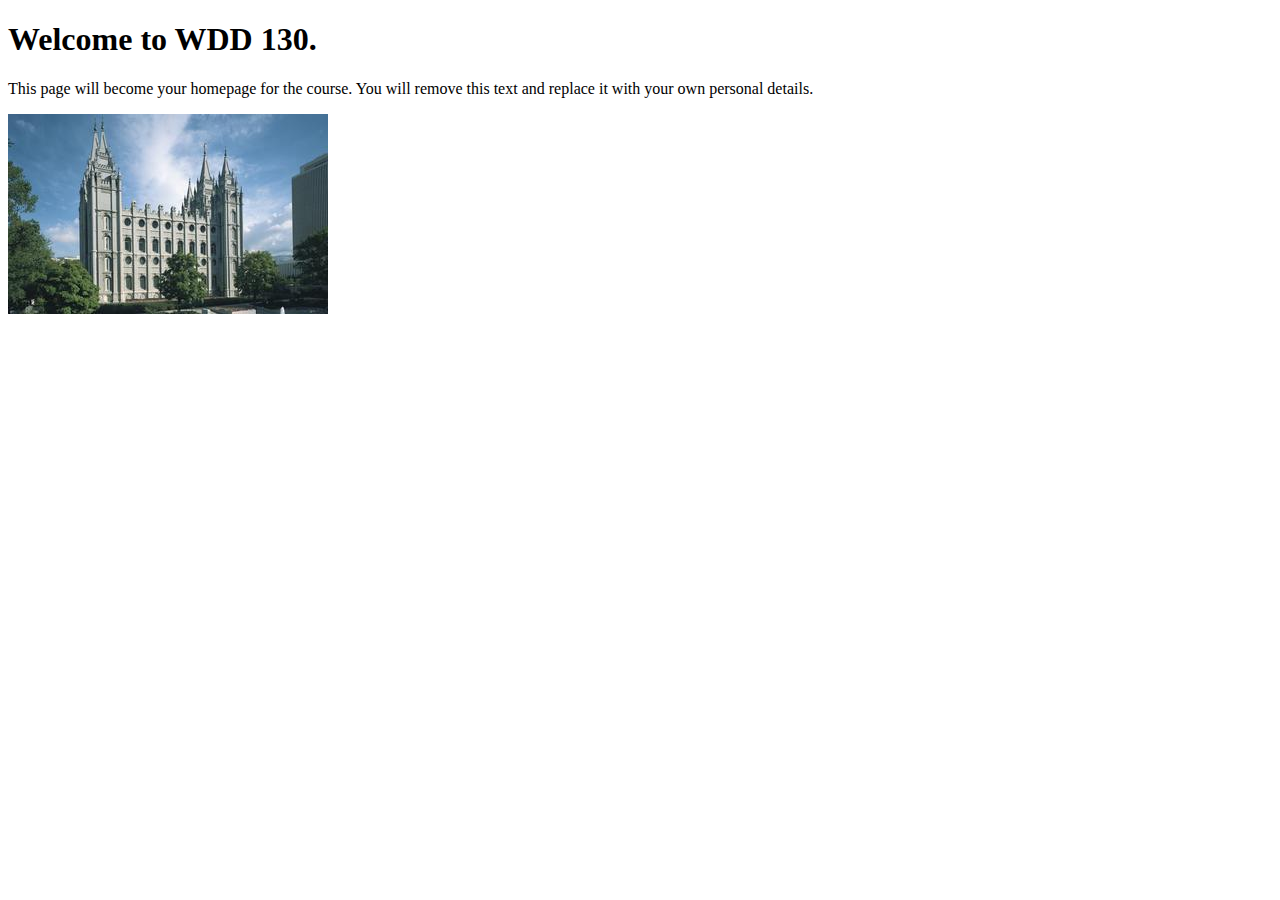
<file: index.html>
<!DOCTYPE html>
<html lang="en">
<head>
    <meta charset="UTF-8">
    <meta name="viewport" content="width=device-width, initial-scale=1.0">
    <title>WDD 130 | Personal Homepage</title>
</head>
<body>
    <h1>Welcome to WDD 130.</h1>
    <p>This page will become your homepage for the course. You will remove this text and replace it with your own personal details.</p>

    <img src="images/salt-lake-temple.jpg" alt="The Salt Lake Temple.">
</body>
</html>
</file>
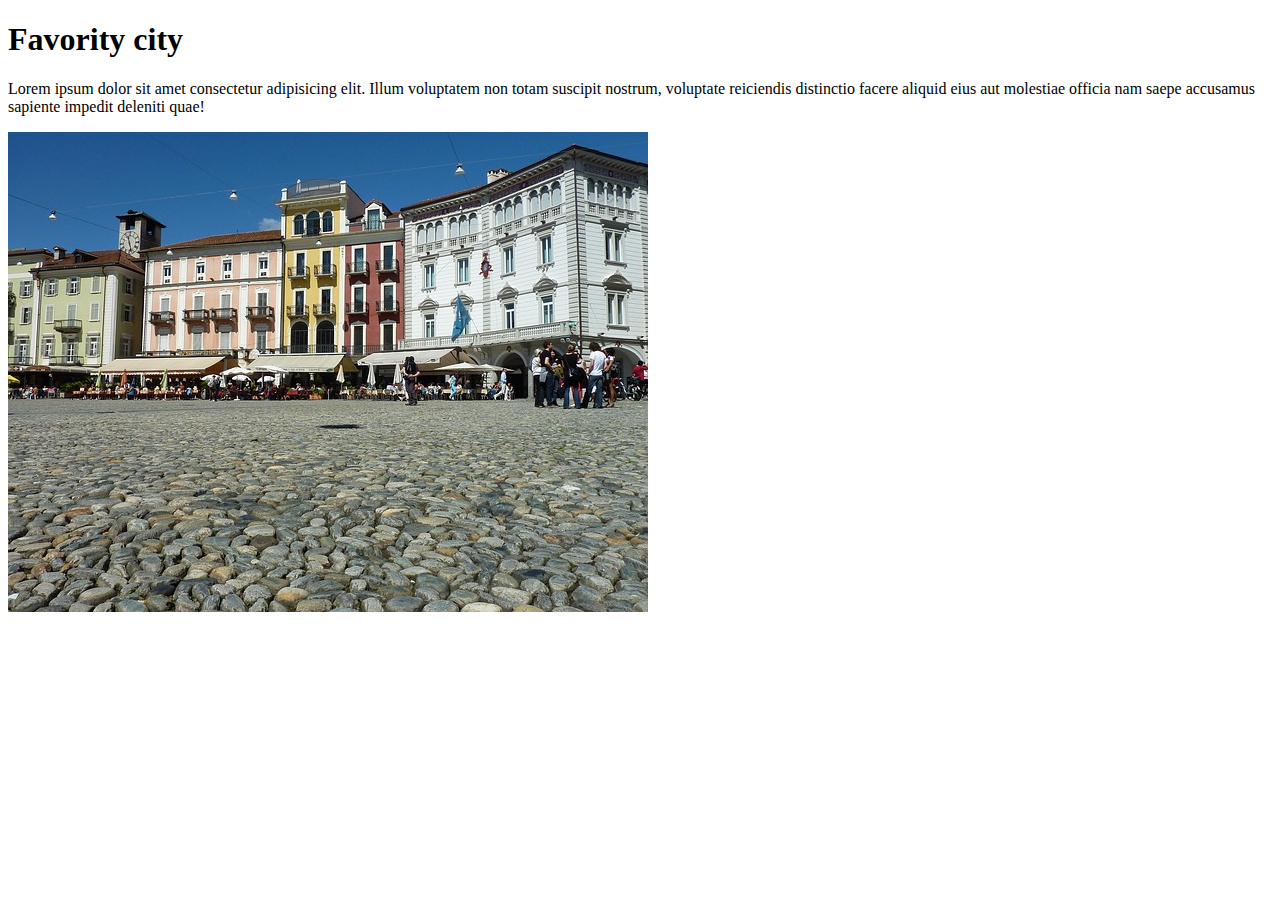
<file: week01/favorite-city.html>
<!DOCTYPE html>
<html lang="en">

<head>
  <meta charset="UTF-8">
  <meta name="viewport" content="width=device-width, initial-scale=1.0">
  <title>Document</title>
</head>

<body>
  <h1>Favority city</h1>
  <p>Lorem ipsum dolor sit amet consectetur adipisicing elit. Illum voluptatem non totam suscipit
    nostrum, voluptate reiciendis distinctio facere aliquid eius aut molestiae officia nam saepe
    accusamus sapiente impedit deleniti quae!</p>
  <img src="images/lagos-city.jpg" alt="Lagos city">
</body>

</html>
</file>
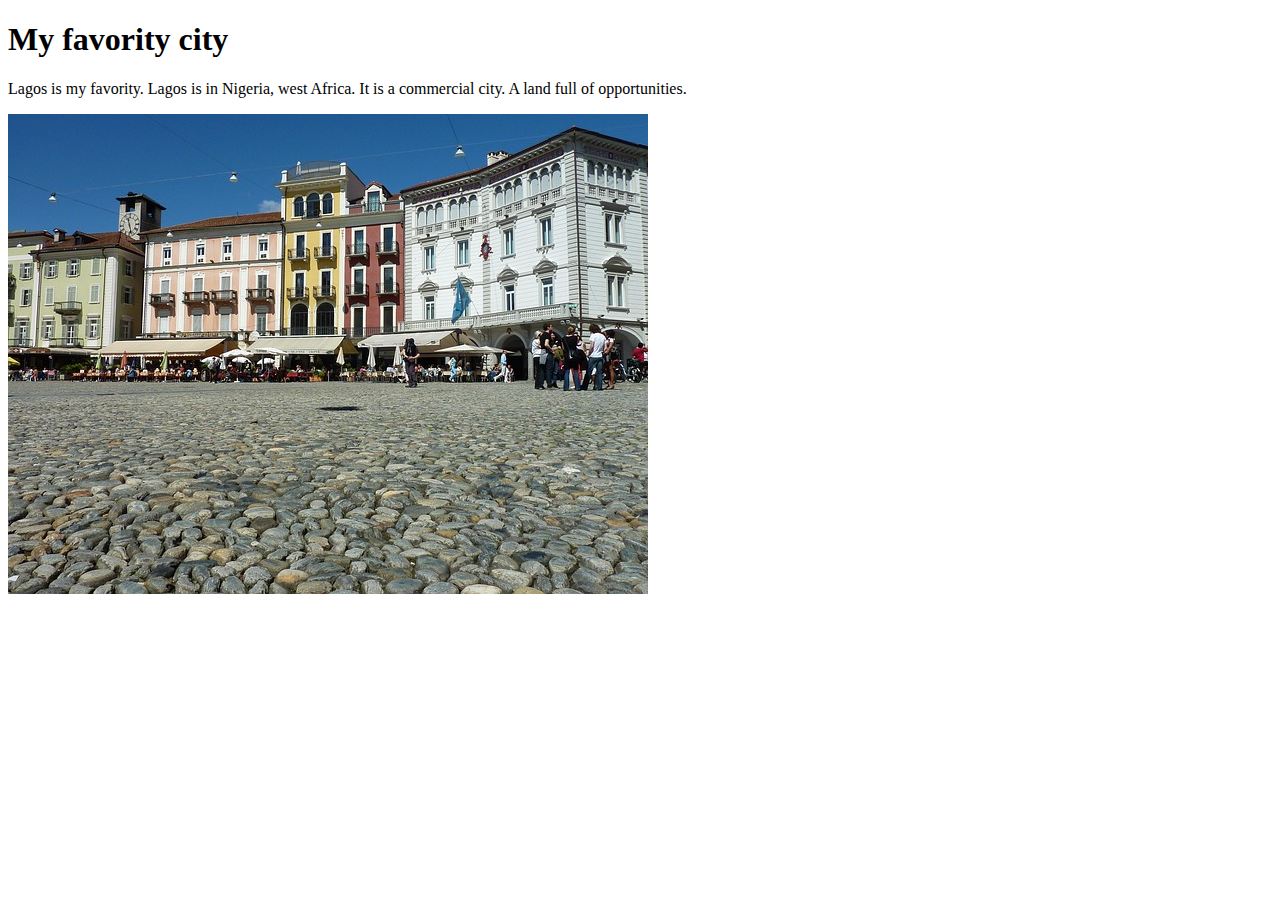
<file: week01/favority-city.html>
<!DOCTYPE html>
<html lang="en">

<head>
  <meta charset="UTF-8">
  <meta name="viewport" content="width=device-width, initial-scale=1.0">
  <title>My favority city</title>
</head>

<body>
  <h1>My favority city</h1>
  <p>Lagos is my favority. Lagos is in Nigeria, west Africa. It is a commercial city. A land full of
    opportunities.</p>
  <img src="images/lagos-city.jpg" alt="Lagos city">
</body>

</html>
</file>
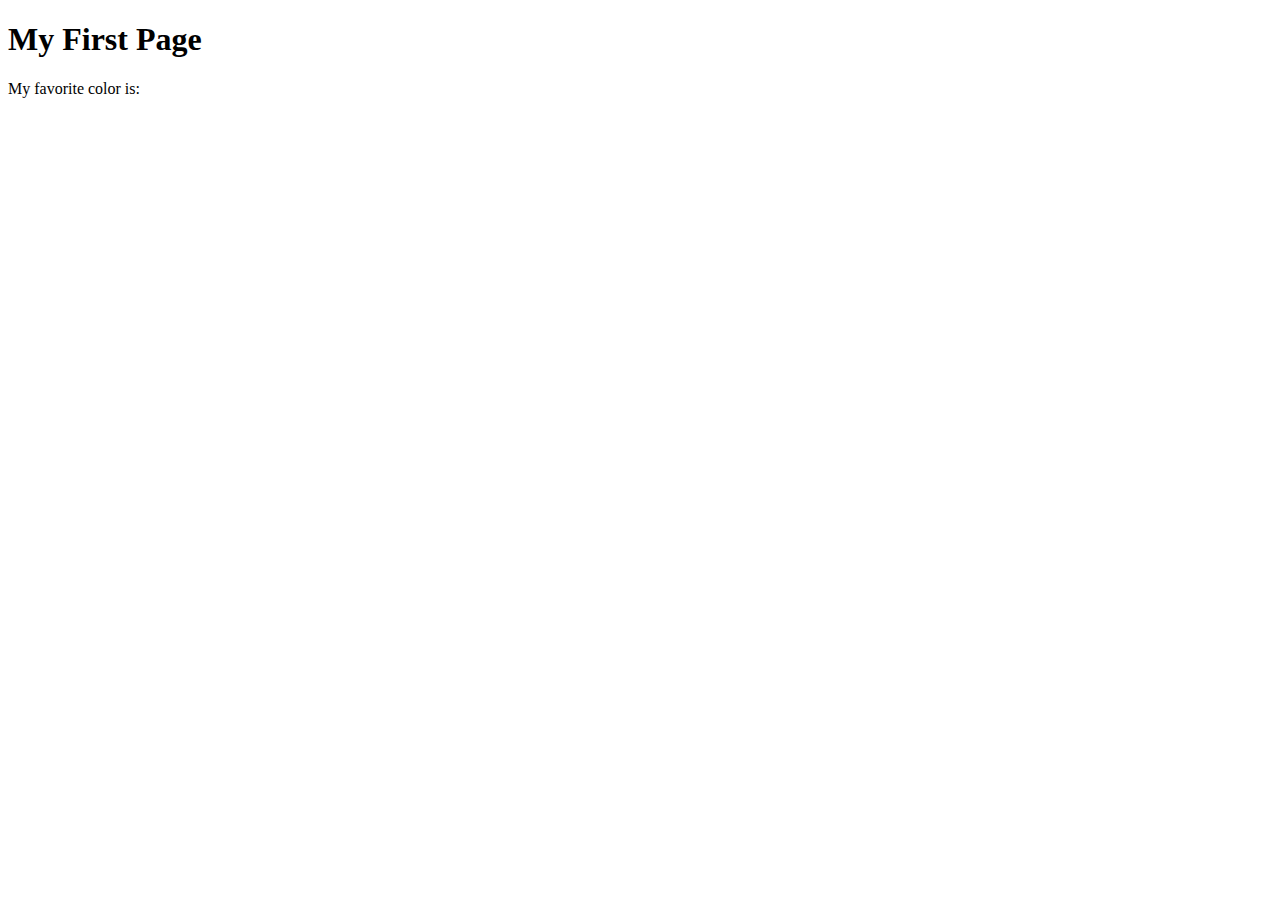
<file: week01/first-page.html>
<!DOCTYPE html>
<html lang="en">
<head>
    <meta charset="UTF-8">
    <meta name="viewport" content="width=device-width, initial-scale=1.0">
    <title>My First Page</title>
</head>
<body>
    <h1>My First Page</h1>
    <p>My favorite color is: </p>
</body>
</html>
</file>
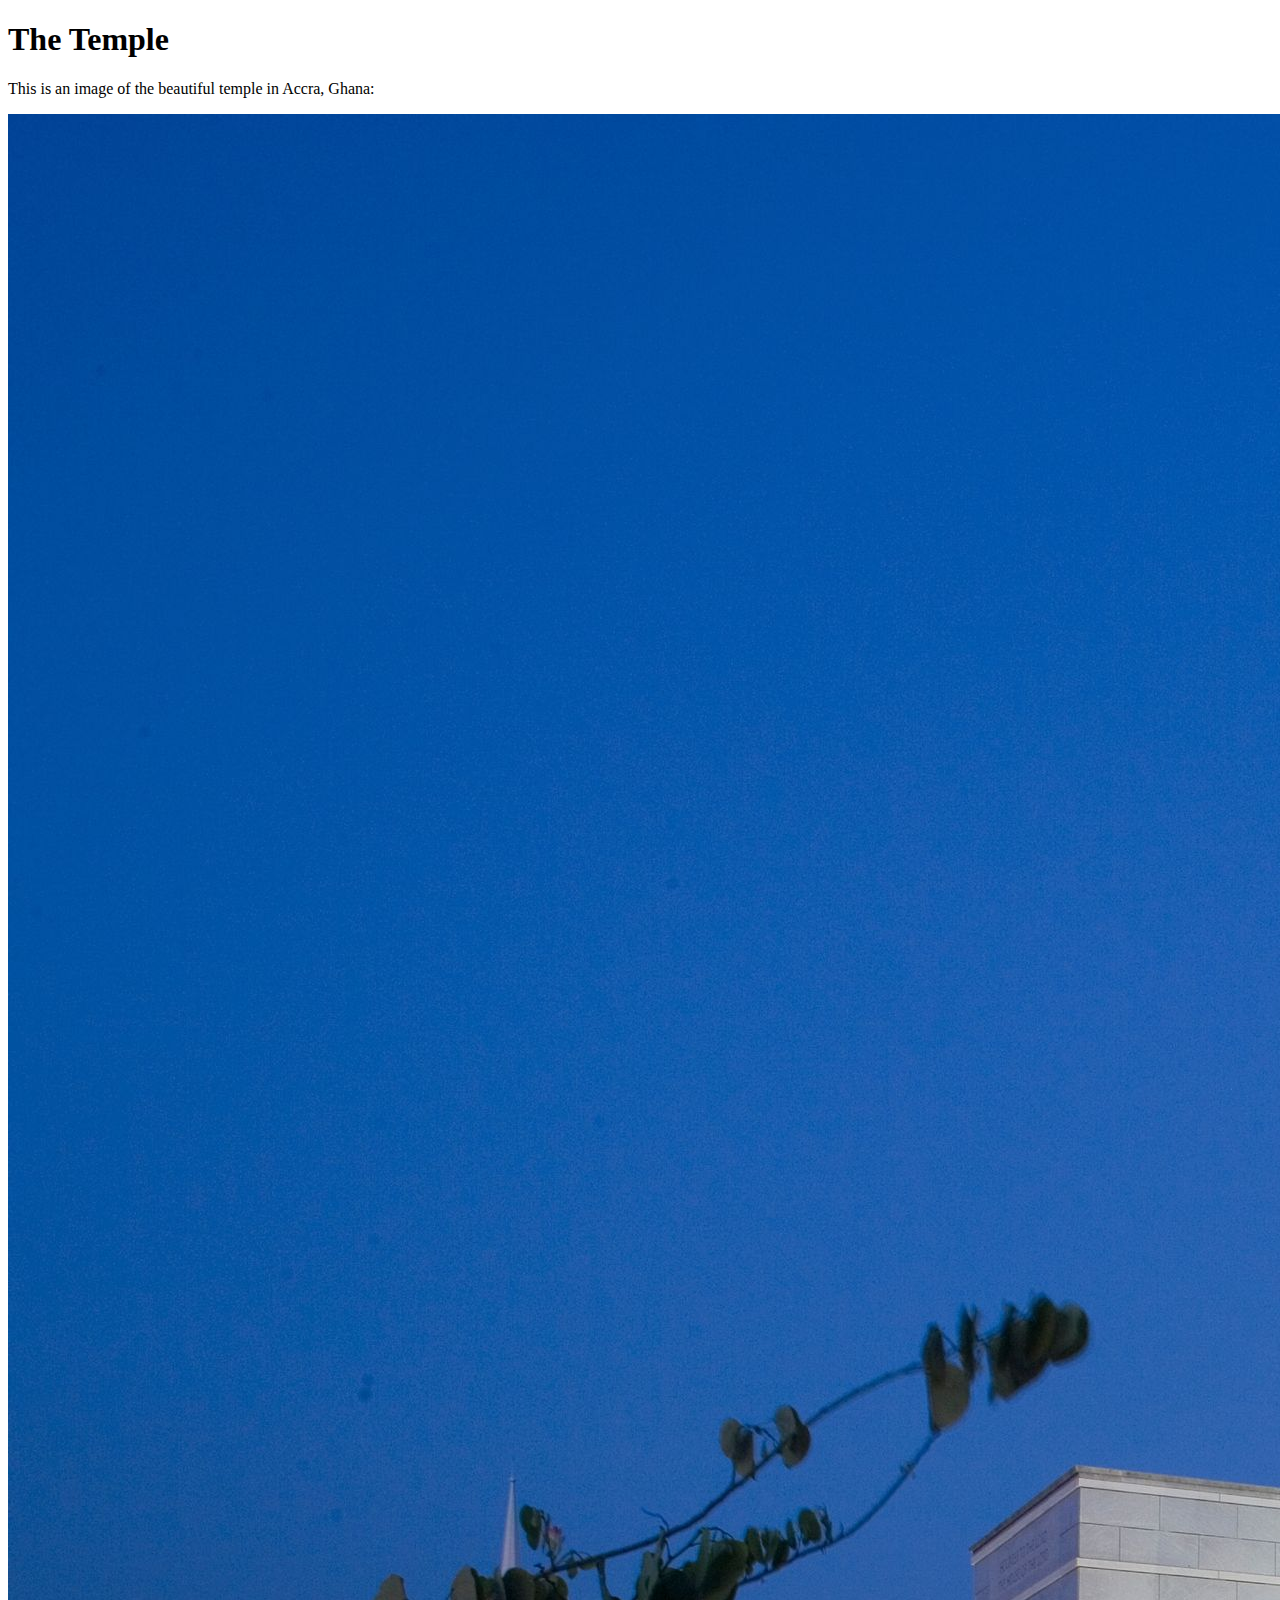
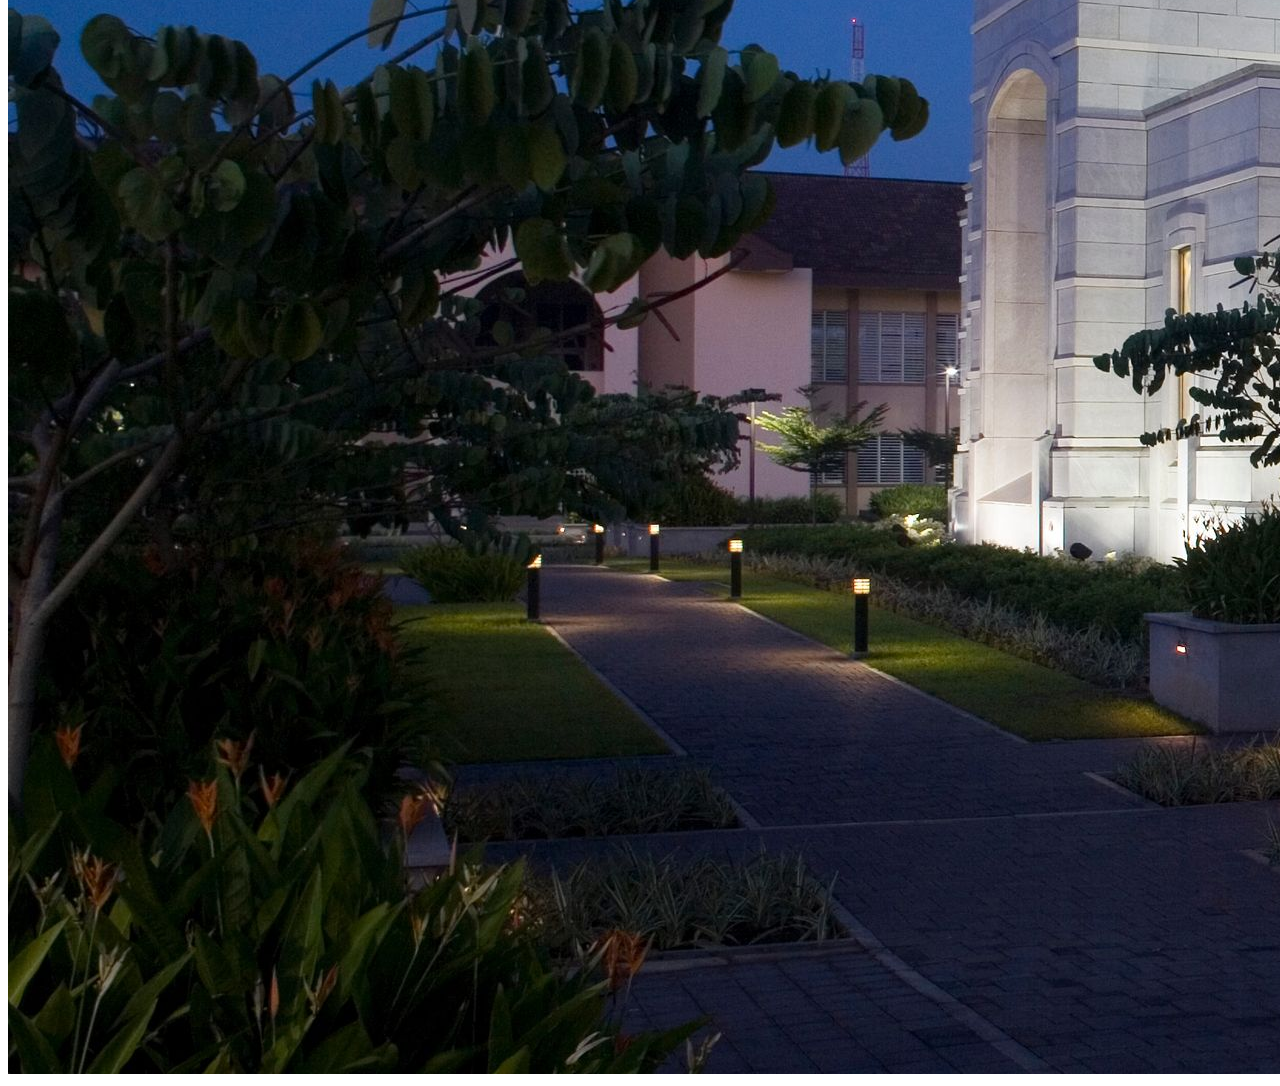
<file: week01/images.html>
<!DOCTYPE html>
<html lang="en">
<head>
    <meta charset="UTF-8">
    <meta name="viewport" content="width=device-width, initial-scale=1.0">
    <title>Temple Image</title>
</head>
<body>
    <h1>The Temple</h1>
    <p>This is an image of the beautiful temple in Accra, Ghana:</p>
    <img src="images/temple-large.jpeg" alt="The Accra Ghana Temple">
    
</body>
</html>
</file>
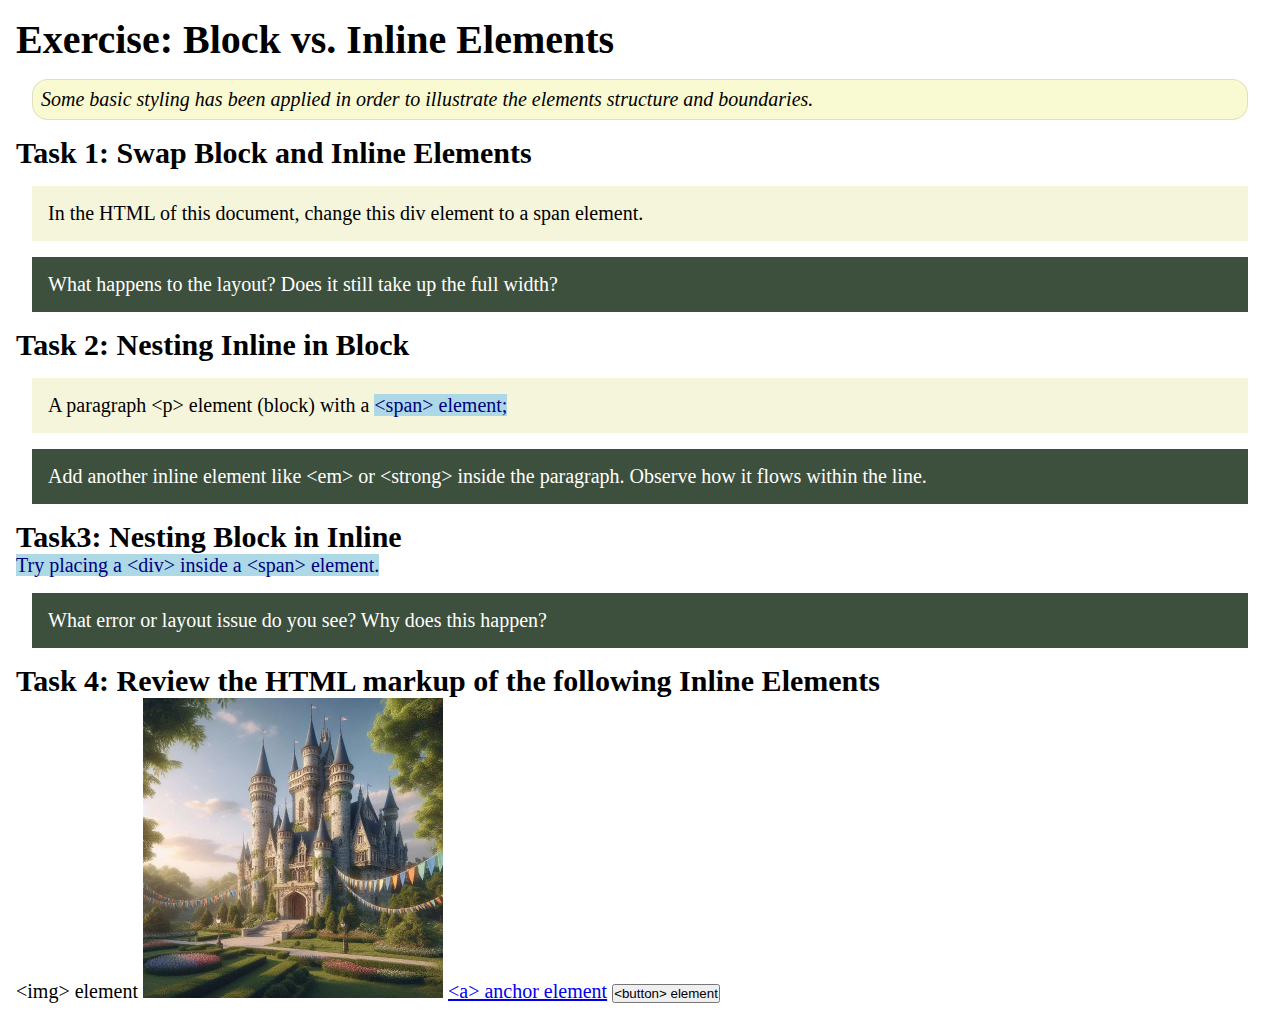
<file: week02/block-vs-inline.html>
<!DOCTYPE html>
<html lang="en">

<head>
    <meta charset="UTF-8">
    <meta name="viewport" content="width=device-width, initial-scale=1.0">
    <title>Exercise: Block vs. Inline Elements</title>
    <link rel="stylesheet" href="styles/block-vs-inline.css">
</head>

<body>
    <main>
        <h1>Exercise: Block vs. Inline Elements</h1>
        <p class="note">Some basic styling has been applied in order to illustrate the elements structure and
            boundaries.</p>

        <h2>Task 1: Swap Block and Inline Elements</h2>
        <div>In the HTML of this document, change this div element to a span element.</div>

        <p class="question">What happens to the layout? Does it still take up the full width?</p>

        <h2>Task 2: Nesting Inline in Block</h2>
        <p>A paragraph &lt;p&gt; element (block) with a <span>&lt;span&gt; element;</span></p>
        <p class="question">Add another inline element like &lt;em&gt; or &lt;strong&gt; inside the paragraph. Observe
            how it flows within the line.</p>

        <h2>Task3: Nesting Block in Inline</h2>
        <span>Try placing a &lt;div&gt; inside a &lt;span&gt; element.</span>
            <p class="question">What error or layout issue do you see? Why does this happen?</p>


            <h2>Task 4: Review the HTML markup of the following Inline Elements</h2>
        &lt;img&gt; element
        <img src="images/castle.webp" alt="placeholder image (images are inline)" width="300" height="300">
        <a href="https://churchofjesuschrist.org">&lt;a&gt; anchor element</a>
        <button type="button">&lt;button&gt; element</button>
    </main>
</body>

</html>
</file>
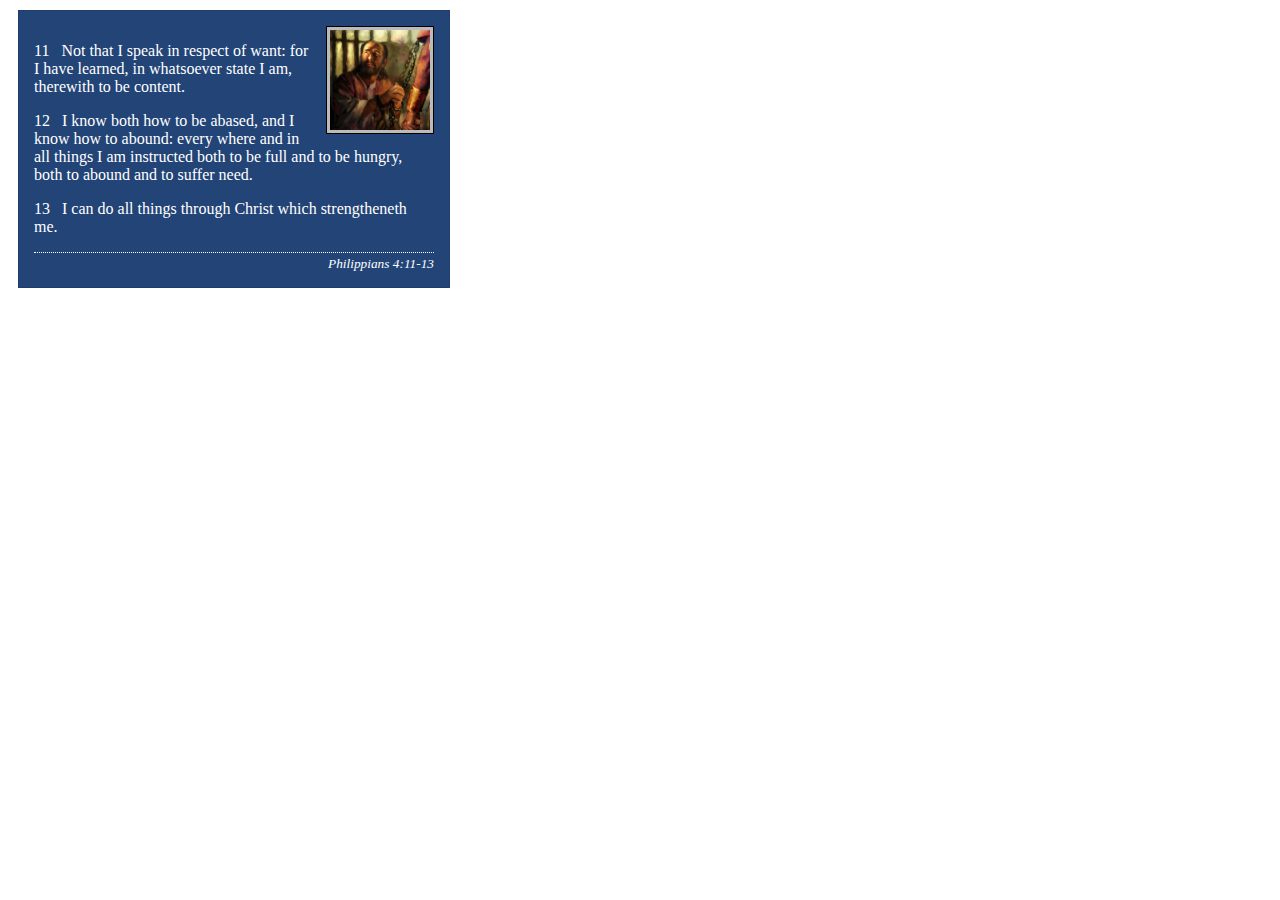
<file: week02/box-model-solution.html>
<!DOCTYPE html>
<html lang="en">
<head>
    <meta charset="UTF-8">
    <meta name="viewport" content="width=device-width, initial-scale=1.0">
    <title>Box Model Activity</title>
    <link rel="stylesheet" href="styles/box-model-solution.css">
</head>
<body>
    <main>
        <div class="callout">
            <img src="images/apostle-paul-imprisoned.webp" alt="Paul the Apostle - Imprisoned in Rome" width="200" height="200">
            <blockquote>
                <p>11 &nbsp; Not that I speak in respect of want: for I have learned, in whatsoever state I am, therewith to be content.</p>
                <p>12 &nbsp; I know both how to be abased, and I know how to abound: every where and in all things I am instructed both to be full and to be hungry, both to abound and to suffer need.</p>
                <p>13 &nbsp; I can do all things through Christ which strengtheneth me.</p>
            </blockquote>
            <cite>Philippians 4:11-13</cite>
        </div>
    </main>
</body>
</html>
</file>
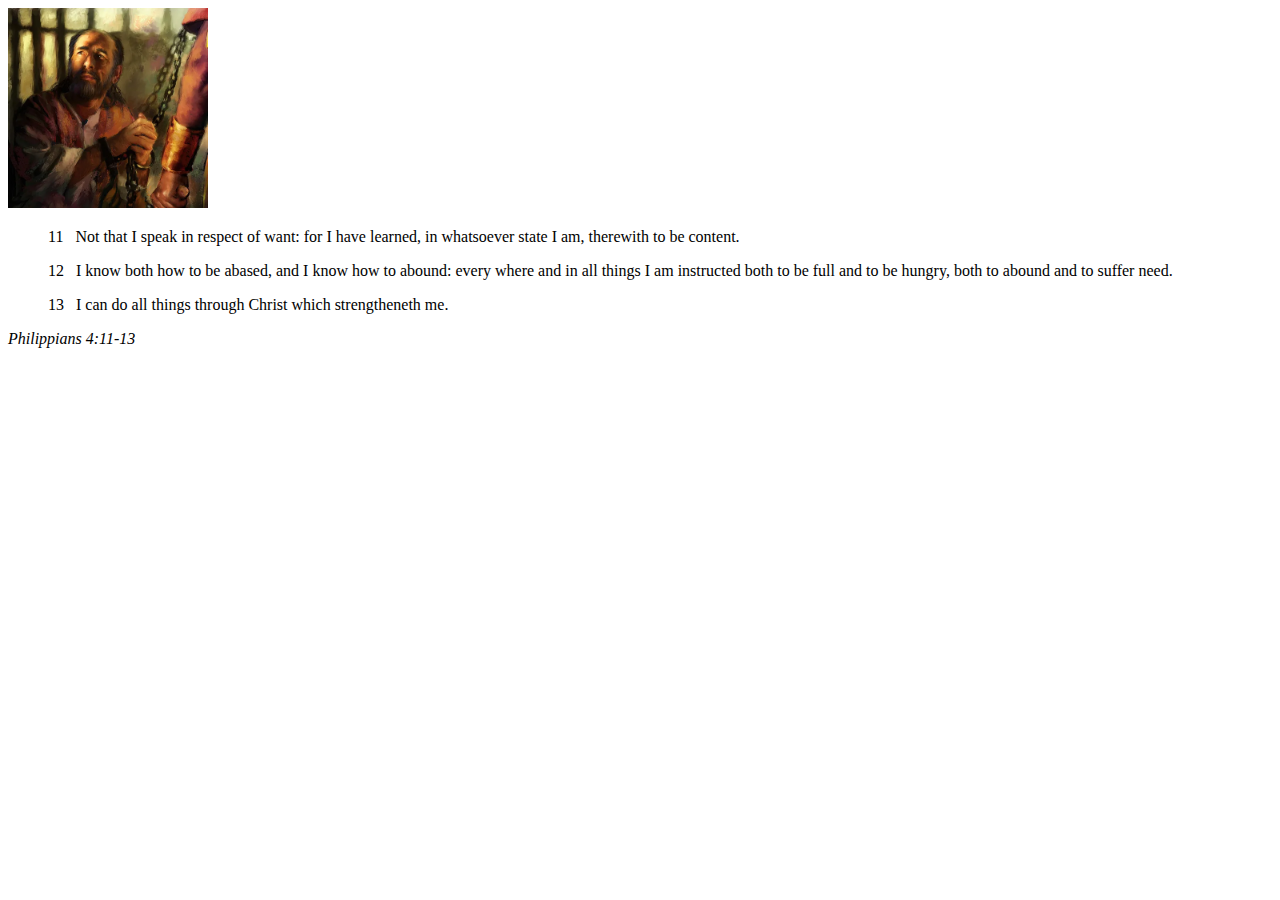
<file: week02/box-model.html>
<!DOCTYPE html>
<html lang="en">

<head>
    <meta charset="UTF-8">
    <meta name="viewport" content="width=device-width, initial-scale=1.0">
    <title>Box Model Activity</title>
    <link rel="stylesheet" href="styles/box-model.css">
</head>

<body>
    <main>
        <div class="callout">
            <img src="images/apostle-paul-imprisoned.webp"
              alt="Paul the Apostle - Imprisoned in Rome" width="200" height="200">
            <blockquote>
                <p>11 &nbsp; Not that I speak in respect of want: for I have learned, in whatsoever
                    state I am, therewith to be content.</p>
                <p>12 &nbsp; I know both how to be abased, and I know how to abound: every where and
                    in all things I am instructed both to be full and to be hungry, both to abound
                    and to suffer need.</p>
                <p>13 &nbsp; I can do all things through Christ which strengtheneth me.</p>
            </blockquote>
            <cite>Philippians 4:11-13</cite>
        </div>
    </main>
</body>

</html>
</file>
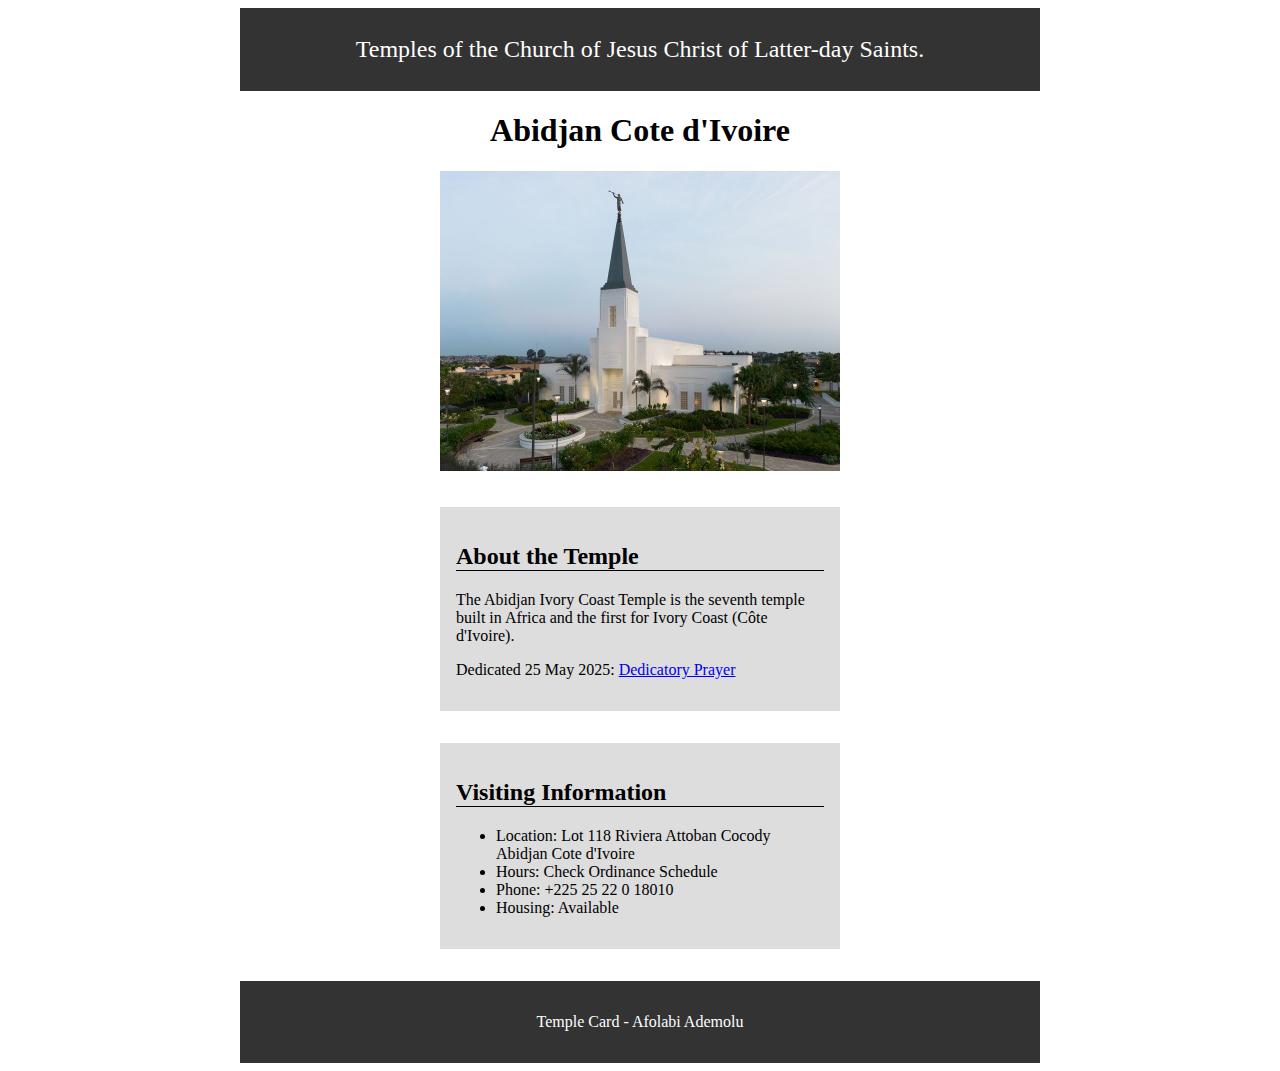
<file: week02/temple.html>
<!DOCTYPE html>
<html lang="en">

<head>
    <meta charset="UTF-8">
    <meta name="viewport" content="width=device-width, initial-scale=1.0">
    <title>Temple Card - Abidjan Cote d'Ivoire</title>
    <link rel="stylesheet" href="styles/temple.css">
</head>

<body>
    <header>
        <p>Temples of the Church of Jesus Christ of Latter-day Saints.</p>
    </header>
    <main>
        <h1>Abidjan Cote d'Ivoire</h1>
        <picture>
            <img src="images/abidjan-ivory-coast.jpeg" alt="Abidjan Cote d'Ivoire Temple">
        </picture>
        <section>
            <h2>About the Temple</h2>
            <p>The Abidjan Ivory Coast Temple is the seventh temple built in Africa and the first
                for Ivory Coast (Côte
                d'Ivoire).</p>
            <p>Dedicated 25 May 2025: <a
                  href="https://www.churchofjesuschrist.org/temples/dedicatory-prayer/abidjan-ivory-coast-temple/2025-05-25?lang=eng"
                  target="_blank" rel="noopener noreferrer">Dedicatory Prayer</a></p>
        </section>
        <section>
            <h2>Visiting Information</h2>
            <ul>
                <li>Location: Lot 118 Riviera Attoban Cocody Abidjan Cote d'Ivoire</li>
                <li>Hours: Check Ordinance Schedule</li>
                <li>Phone: +225 25 22 0 18010</li>
                <li>Housing: Available</li>
            </ul>
        </section>
    </main>
    <footer>
        <p>Temple Card - Afolabi Ademolu</p>
    </footer>
</body>

</html>
</file>
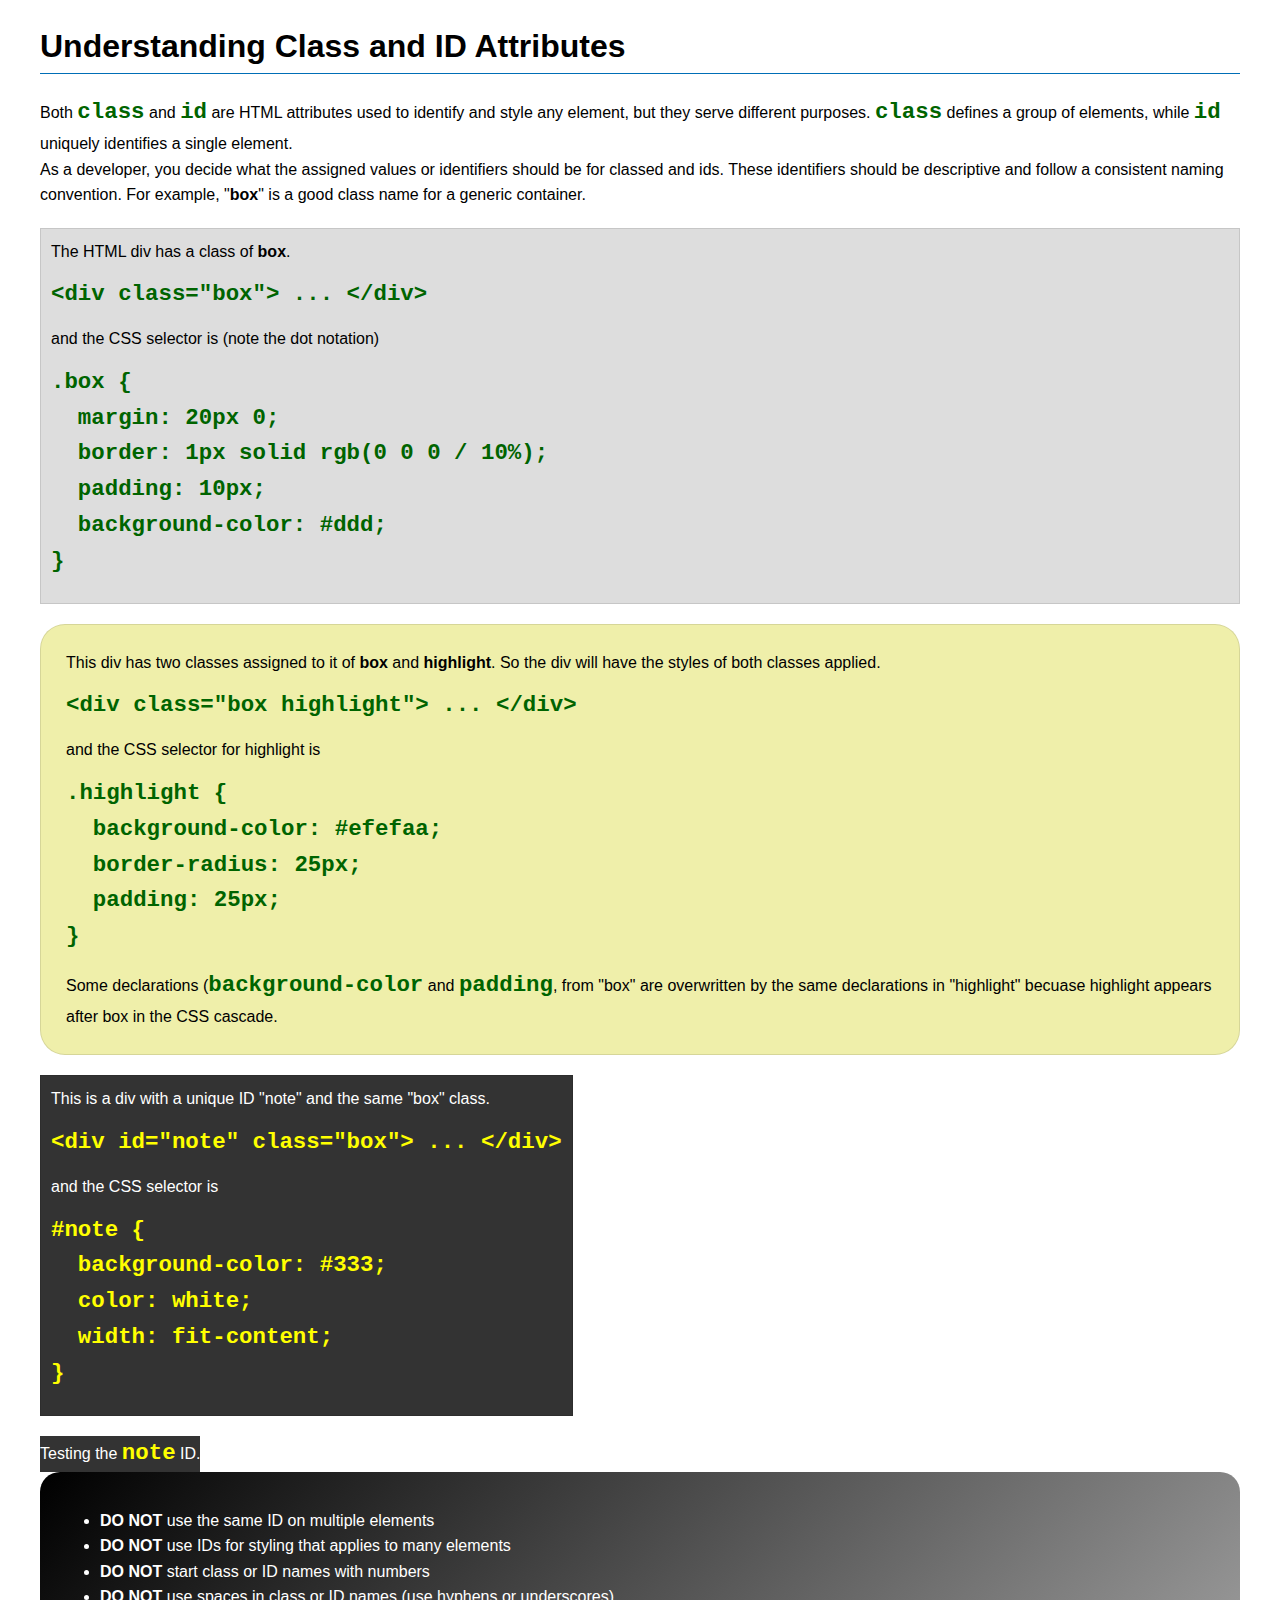
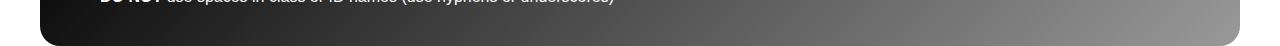
<file: week03/class-and-id.html>
<!DOCTYPE html>
<html lang="en">

<head>
    <meta charset="UTF-8">
    <meta name="viewport" content="width=device-width, initial-scale=1.0">
    <title>Class vs ID Attributes</title>
    <link rel="stylesheet" href="styles/class-and-id.css">
</head>

<body>
    <h1>Understanding Class and ID Attributes</h1>
    <p>Both <code>class</code> and <code>id</code> are HTML attributes used to identify and style any element, but they
        serve different purposes. <code>class</code> defines a group of elements, while <code>id</code> uniquely
        identifies a single element.</p>
    <p>As a developer, you decide what the assigned values or identifiers should be for classed and ids. These
        identifiers should be
        descriptive and follow a consistent naming convention. For example, "<strong>box</strong>" is a good class name
        for a generic container.</p>
    <div class="box">
        <p>The HTML div has a class of <strong>box</strong>.</p>
        <pre><code class="html">&lt;div class="box"&gt; ... &lt;/div&gt;</code></pre>
        and the CSS selector is (note the dot notation)
        <pre><code class="css">.box {
  margin: 20px 0;
  border: 1px solid rgb(0 0 0 / 10%);
  padding: 10px;
  background-color: #ddd; 
}</code></pre>
    </div>

    <div class="box highlight">
        <p>This div has two classes assigned to it of <strong>box</strong> and <strong>highlight</strong>. So the div
            will have the styles of both classes applied.</p>
        <pre><code class="html">&lt;div class="box highlight"&gt; ... &lt;/div&gt;</code></pre>
        and the CSS selector for highlight is
        <pre><code class="css">.highlight {
  background-color: #efefaa;
  border-radius: 25px;
  padding: 25px;
}</code></pre>
<p>Some declarations (<code>background-color</code> and <code>padding</code>, from "box" are overwritten by the same declarations in "highlight" becuase highlight appears after box in the CSS cascade.</p>
    </div>

    <div id="note" class="box">
        <p>This is a div with a unique ID "note" and the same "box" class.</p>
        <pre><code class="html">&lt;div id="note" class="box"&gt; ... &lt;/div&gt;</code></pre>
        and the CSS selector is
        <pre><code class="css">#note {
  background-color: #333;
  color: white;
  width: fit-content;
}</code></pre>
    </div>

    <div id="note">
        <p>Testing the <code>note</code> ID.</p>
    </div>

    <section id="best-practice">
        <ul>
            <li><strong>DO NOT</strong> use the same ID on multiple elements</li>
            <li><strong>DO NOT</strong> use IDs for styling that applies to many elements</li>
            <li><strong>DO NOT</strong> start class or ID names with numbers</li>
            <li><strong>DO NOT</strong> use spaces in class or ID names (use hyphens or underscores)</li>
        </ul>
    </section>




</body>

</html>
</file>
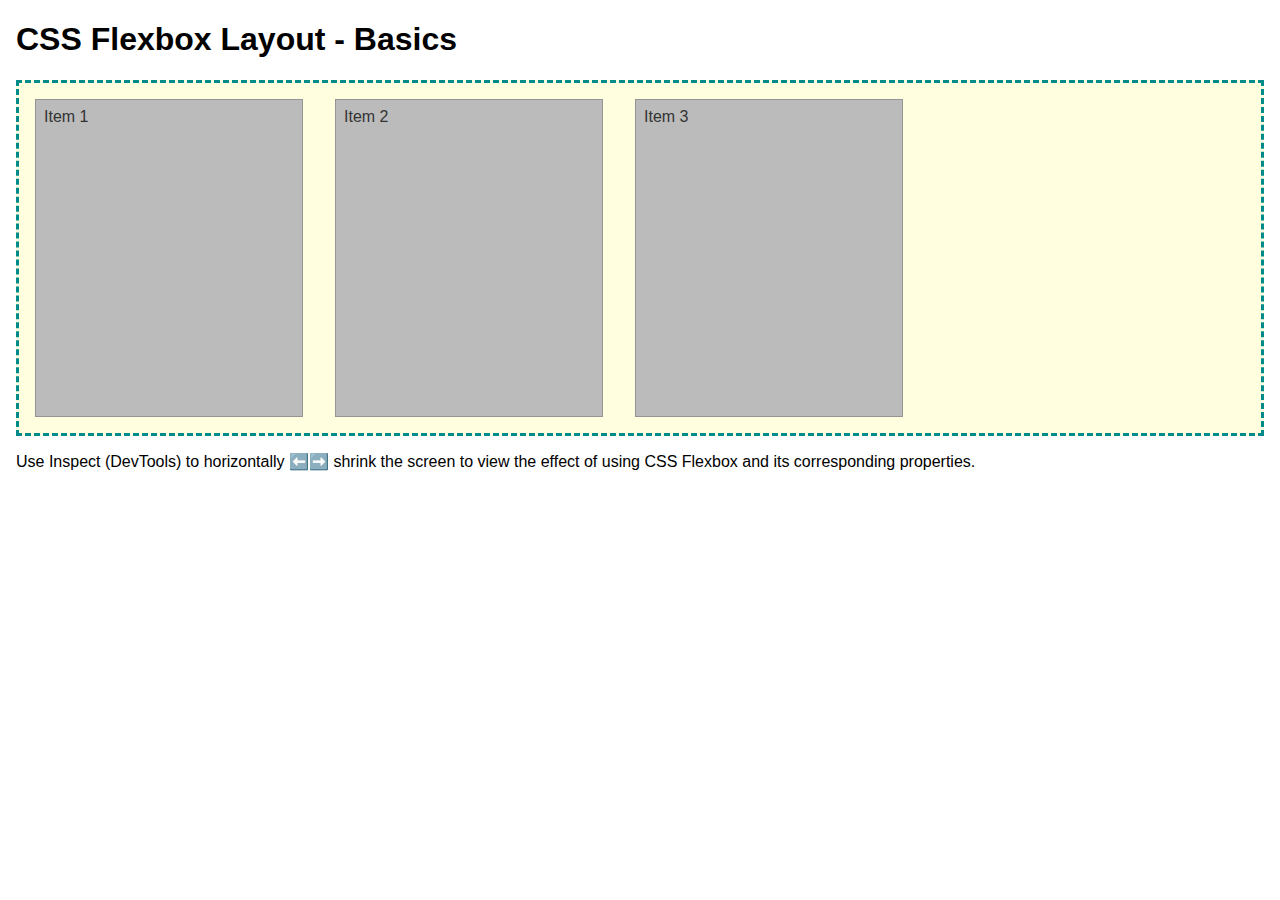
<file: week04/flexbox-layout.html>
<!DOCTYPE html>
<html lang="en">
<head>
    <meta charset="UTF-8">
    <meta name="viewport" content="width=device-width, initial-scale=1.0">
    <title>CSS Flexbox Layout - Basics</title>
    <link rel="stylesheet" href="styles/flexbox.css">
</head>
<body>
    <main>
        <h1>CSS Flexbox Layout - Basics</h1>
        <div class="flex-container">
            <div class="flex-item item1">Item 1</div>
            <div class="flex-item item2">Item 2</div>
            <div class="flex-item item3">Item 3</div>
        </div>
        <p>Use Inspect (DevTools) to horizontally ⬅️➡️ shrink the screen to view the effect of using CSS Flexbox and its corresponding properties.</p>
    </main>
</body>
</html>
</file>
<file: week02/styles/block-vs-inline.css>
* {
    margin: 0;
    padding: 0;
}

body {
    font-size: 20px;
    margin: 1rem;
}

p,
div {
    background-color: beige;
    margin: 1rem;
    padding: 1rem;
}

span {
    color: navy;
    background-color: lightblue;
}

code {
    margin: 0;
    padding: 0;
    color: green;
    font-size: 1.2rem;
}

.note {
    font-style: italic;
    background-color: lightgoldenrodyellow;
    border-radius: 1rem;
    border: 1px solid rgb(0 0 0 / 10%);
    margin: 1rem;
    padding: .5rem;
}

.question {
    background-color: #3d503d;
    color: #fff;
}
</file>
<file: week02/styles/box-model-solution.css>
.callout {
    max-width: 400px;
    margin: 10px;
    border: 1px solid rgba(0, 0, 0, .1);
    padding: 15px;
    background-color: #247;
    color: #fff;
}

.callout img {
    float: right;
    margin: 0 0 10px 15px;
    border: 1px solid #000;
    padding: 3px;
    background-color: #bbb;
    width: 100px;
    height: auto;

}

blockquote {
    margin: 0;
}

cite {
    display: block;
    border-top: 1px dotted #fff;
    padding-top: 3px;
    text-align: right;
    font-size: smaller;
}
</file>
<file: week02/styles/box-model.css>
.callout {
	
}

.callout img {
	
}

blockquote {
	
}

cite {
	
}
</file>
<file: week02/styles/temple.css>
* {
  box-sizing: border-box;
}

img {
  width: 100%;
  height: auto;
}

header,
main,
footer {
  max-width: 800px;
  margin: 0 auto;
}

header {
  background-color: #333333;
  color: white;
  padding: .25rem;
  text-align: center;
  font-size: 1.5rem;
}

main {
  width: 400px;
  margin: 0 auto;

}

h1 {
  text-align: center;
}

section {
  margin: 2em 0;
  background-color: #dddddd;
  padding: 1rem;
}

section h2 {
  text-align: left;
  border-bottom: 1px solid #000;

}

footer {
  background-color: #333333;
  color: #fff;
  padding: 1em;
  text-align: center;
}
</file>
<file: week03/styles/class-and-id.css>
body {
    font-family: Arial, sans-serif;
    line-height: 1.6;
    margin: 0;
    padding: 0 40px;
}

h1 {
    border-bottom: 1px solid rgb(0 110 182);
    padding-bottom: 0;
}



p {
    margin: 0;
}

code {
    color: darkgreen;
    font-weight: 700;
    font-size: 1.4rem;
}

/* Class examples - can be reused */

.box {
    margin: 20px 0;
    border: 1px solid rgb(0 0 0 / 10%);
    padding: 10px;
    background-color: #ddd; /* this is shorthand for #dddddd */
}

.highlight {
    background-color: #efefaa;
    border-radius: 25px;
    padding: 25px;
}

/* ID examples - should be unique */

#note {
    background-color: #333;
    color: white;
    width: fit-content;
}

#note code {
    color: yellow;
}

#best-practice {
    background: linear-gradient(135deg, #000 0%, #999 100%);
    color: white;
    border-radius: 20px;
    padding: 20px
}
</file>
<file: week04/styles/flexbox.css>
body {
    font-family: Helvetica, Arial, sans-serif;
    margin: 1rem;
}

.flex-container {
    border: 3px dashed darkcyan;
    background-color: lightyellow;
    display: flex;
    flex-wrap: wrap;
}

.flex-item {
    width: 250px;
    margin: 1rem;
    border: 1px solid rgb(0 0 0 / 20%);
    padding: 0.5rem;
    background-color: #bbb;
    color: #333;
}

.item1 {
    min-height: 100px;
}

.item2 {
    min-height: 200px;
}

.item3 {
    min-height: 300px;
}
</file>
